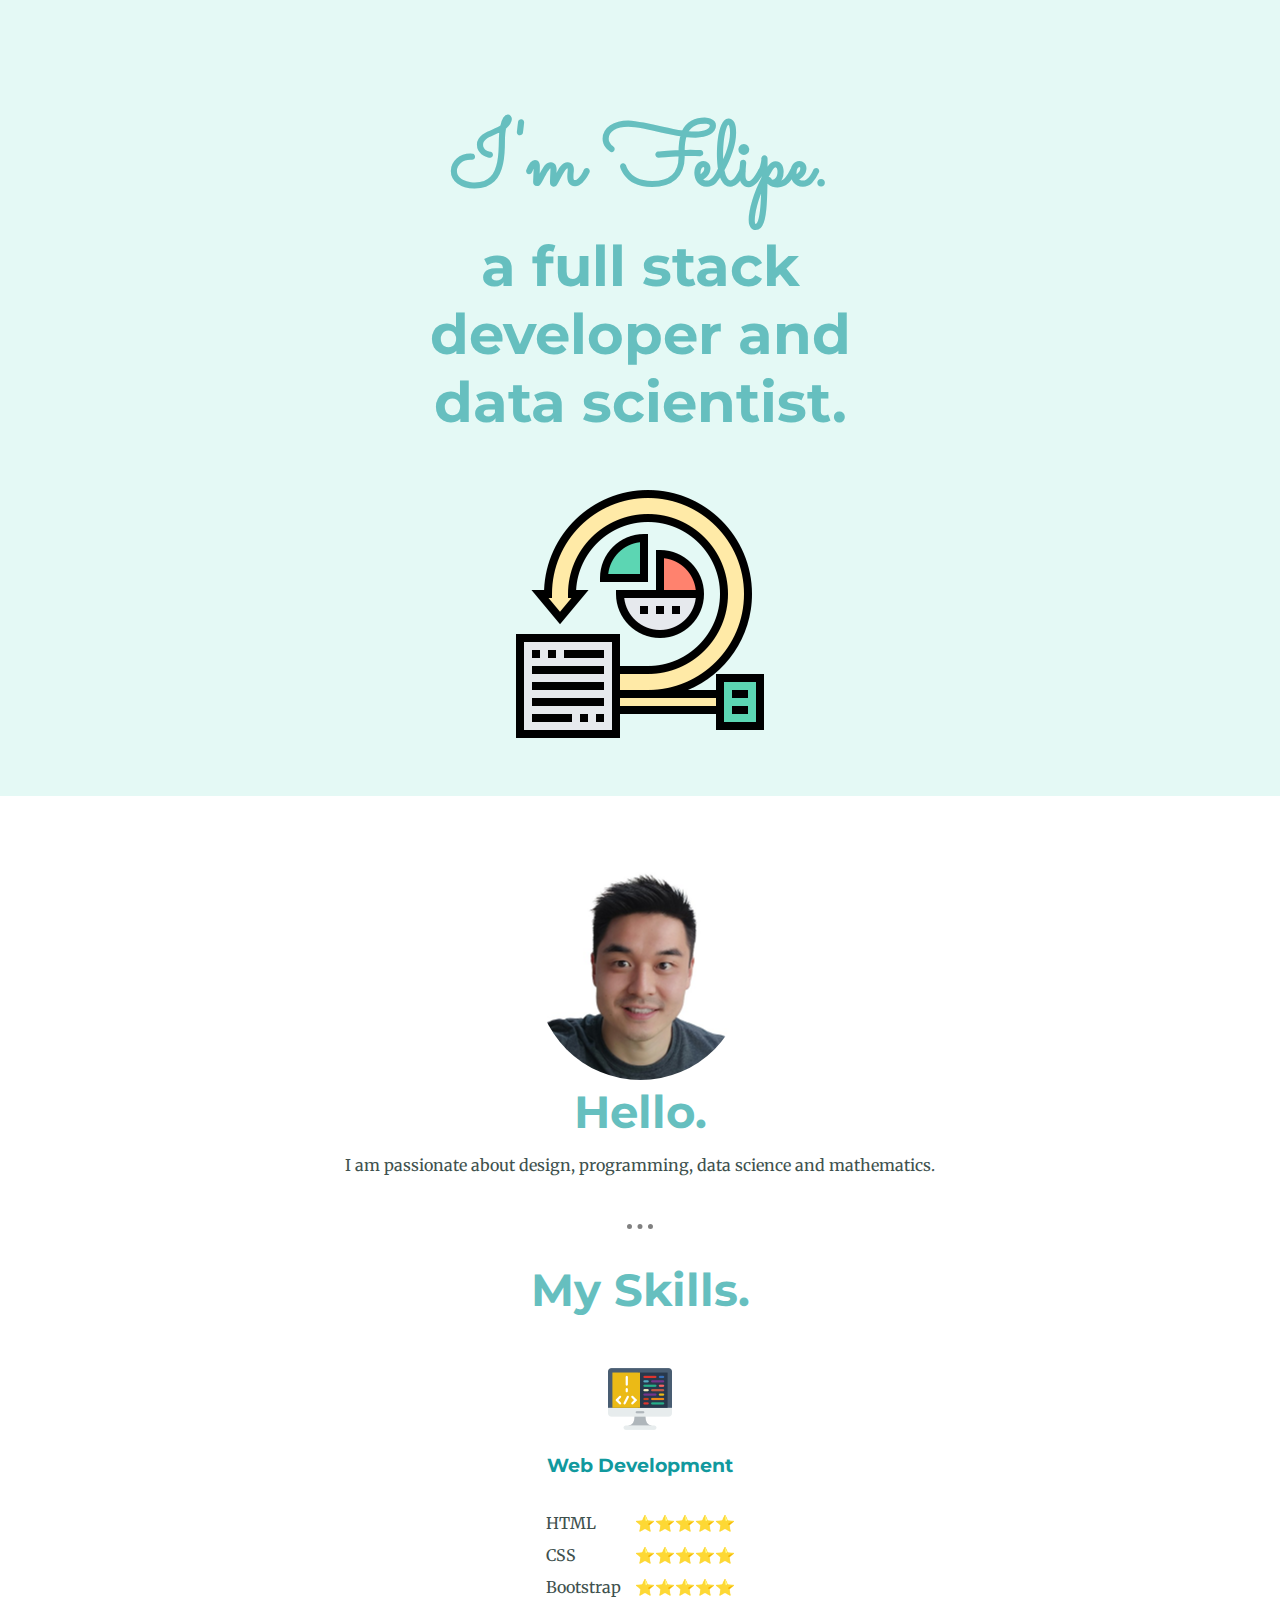
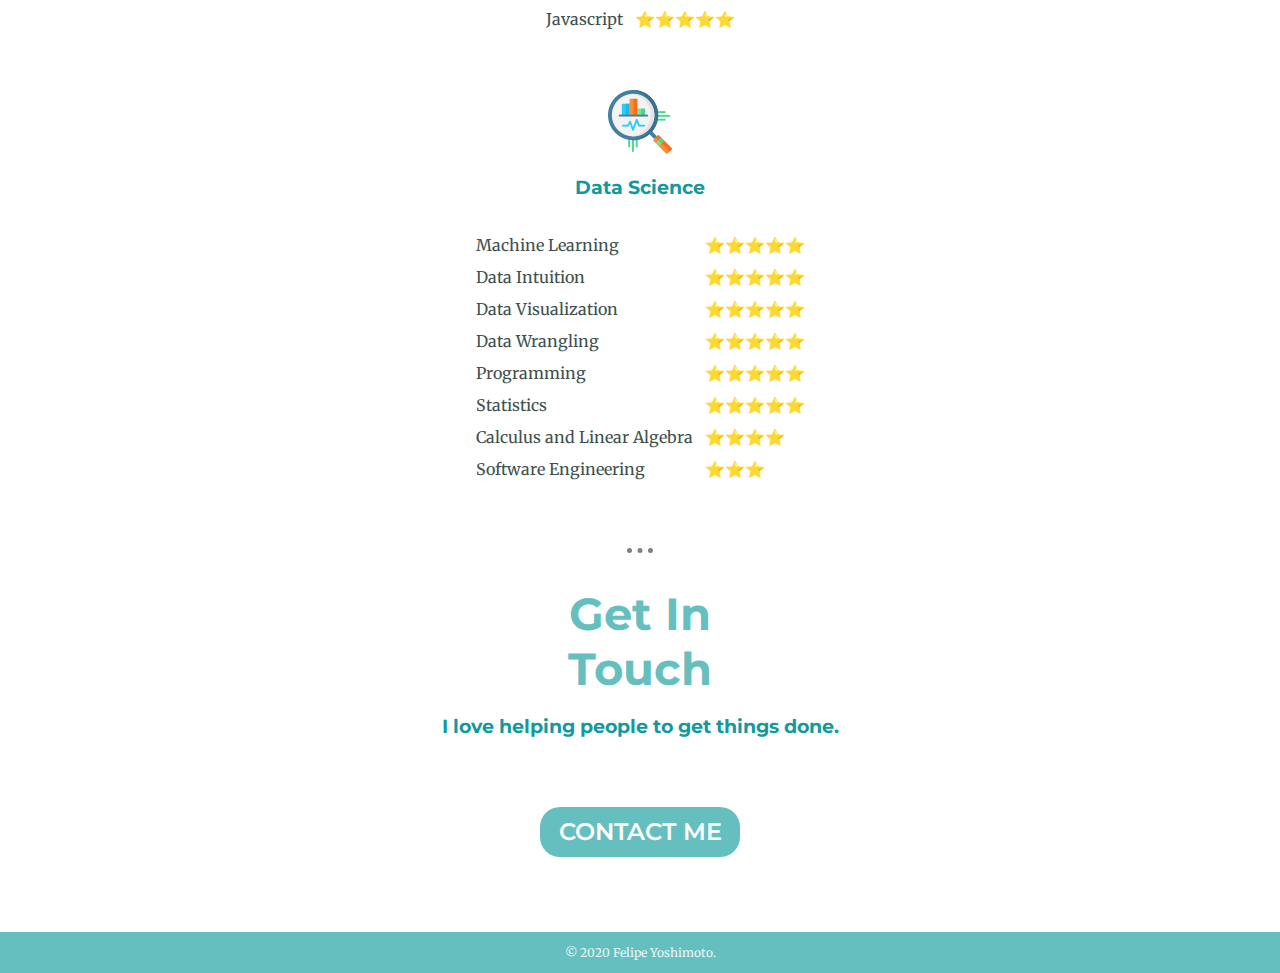
<file: index.html>
<!DOCTYPE html>
<html lang="en" dir="ltr">

<head>
  <meta charset="utf-8">
  <title>Felipe Yoshimoto</title>
  <link rel="stylesheet" href="css/styles.css">
  <link rel="icon" href="favicon.ico">
  <link href="https://fonts.googleapis.com/css2?family=Merriweather:wght@300&display=swap" rel="stylesheet">
  <link href="https://fonts.googleapis.com/css2?family=Merriweather:wght@300&family=Sacramento&display=swap" rel="stylesheet">
  <link href="https://fonts.googleapis.com/css2?family=Merriweather:wght@300&family=Montserrat:wght@100&family=Sacramento&display=swap" rel="stylesheet">

</head>

<body>
  <div class="top-container">
    <h1>I'm Felipe.</h1>
    <h2 class="title">a full stack developer and data scientist.</h2>
    <img class="scrum" src="images/scrum.png" alt="scrum-img">
  </div>

  <div class="middle-container">

    <div class="profile">
      <img class="profile-pic" src="images/profile picture.png" alt="profile-img">
      <h2>Hello.</h2>
      <p>I am passionate about design, programming, data science and mathematics.</p>
    </div>

    <hr>

    <div class="skills">
      <h2>My Skills.</h2>
      <div class="skill-row">
        <img class="skill" src="images/coding.png" alt="coding-img">
        <h3>Web Development</h3>
        <table class="skill-table" cellspacing="10px">
          <tbody>
            <tr>
              <td>HTML</td>
              <td>⭐⭐⭐⭐⭐</td>
            </tr>
            <tr>
              <td>CSS</td>
              <td>⭐⭐⭐⭐⭐</td>
            </tr>
            <tr>
              <td>Bootstrap</td>
              <td>⭐⭐⭐⭐⭐</td>
            </tr>
            <tr>
              <td>Javascript</td>
              <td>⭐⭐⭐⭐⭐</td>
            </tr>
          </tbody>
        </table>

      </div>
      <div class="skill-row">
        <img class="skill" src="images/data-science.png" alt="data-img">
        <h3>Data Science</h3>
          <table class="skill-table" cellspacing="10px">
            <tbody>
              <tr>
                <td>Machine Learning</td>
                <td>⭐⭐⭐⭐⭐</td>
              </tr>
              <tr>
                <td>Data Intuition</td>
                <td>⭐⭐⭐⭐⭐</td>
              </tr>
              <tr>
                <td>Data Visualization</td>
                <td>⭐⭐⭐⭐⭐</td>
              </tr>
              <tr>
                <td>Data Wrangling</td>
                <td>⭐⭐⭐⭐⭐</td>
              </tr>
              <tr>
                <td>Programming</td>
                <td>⭐⭐⭐⭐⭐</td>
              </tr>
              <tr>
                <td>Statistics</td>
                <td>⭐⭐⭐⭐⭐</td>
              </tr>
              <tr>
                <td>Calculus and Linear Algebra</td>
                <td>⭐⭐⭐⭐</td>
              </tr>
              <tr>
                <td>Software Engineering</td>
                <td>⭐⭐⭐</td>
              </tr>
            </tbody>
          </table>
      </div>

    </div>

    <hr>

    <div class="contact-me">
      <h2>Get In Touch</h2>
      <h3>I love helping people to get things done.</h3>
      <a class="btn" href="mailto:felipeyoshimoto@gmail.com">CONTACT ME</a>
    </div>

  </div>

  <div class="bottom-container">
    <p class="copyright">© 2020 Felipe Yoshimoto.</p>
  </div>

</body>

</html>
</file>
<file: css/styles.css>
body {
  color: #40514E;
  font-family: 'Merriweather', serif;
  margin:0;
  text-align: center;
}

.bottom-container {
  background-color: #66BFBF;
  color: #11999E;
  padding-bottom: 1px;
  padding-top: 1px;
  position: relative;

}

.btn {
   -webkit-border-radius: 20px;
   -moz-border-radius: 20px;
   border-radius: 20px;
   height: 50px;
   line-height: 50px;
   color: #FFFFFF;
   font-family: 'Montserrat', sans-serif;
   width: 200px;
   font-size: 24px;
   font-weight: 600;
   margin: 50px auto 50px auto;
   background-color: #66BFBF;
   text-decoration: none;
   display: inline-block;
   cursor: pointer;
   text-align: center;
}

.contact-me {
  margin: auto;
  padding-bottom: 25px;
  padding-top: 25px;
  position: relative;
  width: 50%;
}

.copyright {
  color: #EAF6F6;
  font-size: 0.75rem;
}

h1 {
  color: #66BFBF;
  font-family: 'Sacramento', cursive;
  font-size: 5.625rem;
  line-height: normal;
  margin: 50px auto 0 auto;
}

h2 {
  color: #66BFBF;
  font-family: 'Montserrat', sans-serif;
  font-size: 2.8125rem;
  margin: auto;
  width: 40%;
}

h3 {
  color: #11999E;
  font-family: 'Montserrat', sans-serif;
  text-align: center;
}

hr{
  border-color: gray;
  border-style: dotted none none;
  border-width: 5px;
  height: 0;
  width: 2%;
}

.middle-container {
  padding-top: 25px;
  position: relative;
}

.profile {
  margin: auto;
  padding-bottom: 25px;
  padding-top: 25px;
  position: relative;
  width: 50%;
}

.profile-pic {
  padding-top: 25px;
  position: relative;
}

.scrum {
  padding-top: 50px;
  position: relative;
}


.skill {
  padding-top: 25px;
  position: relative;
}

.skill-row {
  width: 50%;
  margin: 25px auto 25px auto;
}

.skill-table {
  margin: 25px auto 25px auto;
  text-align: left;
}

.skills {
  padding-bottom: 25px;
  padding-top: 25px;
  position: relative;
}

.title {
  font-size: 3.5rem;
}

.top-container {
  background-color: #E4F9F5;
  padding-bottom: 50px;
  padding-top: 50px;
  position: relative;
}
</file>
